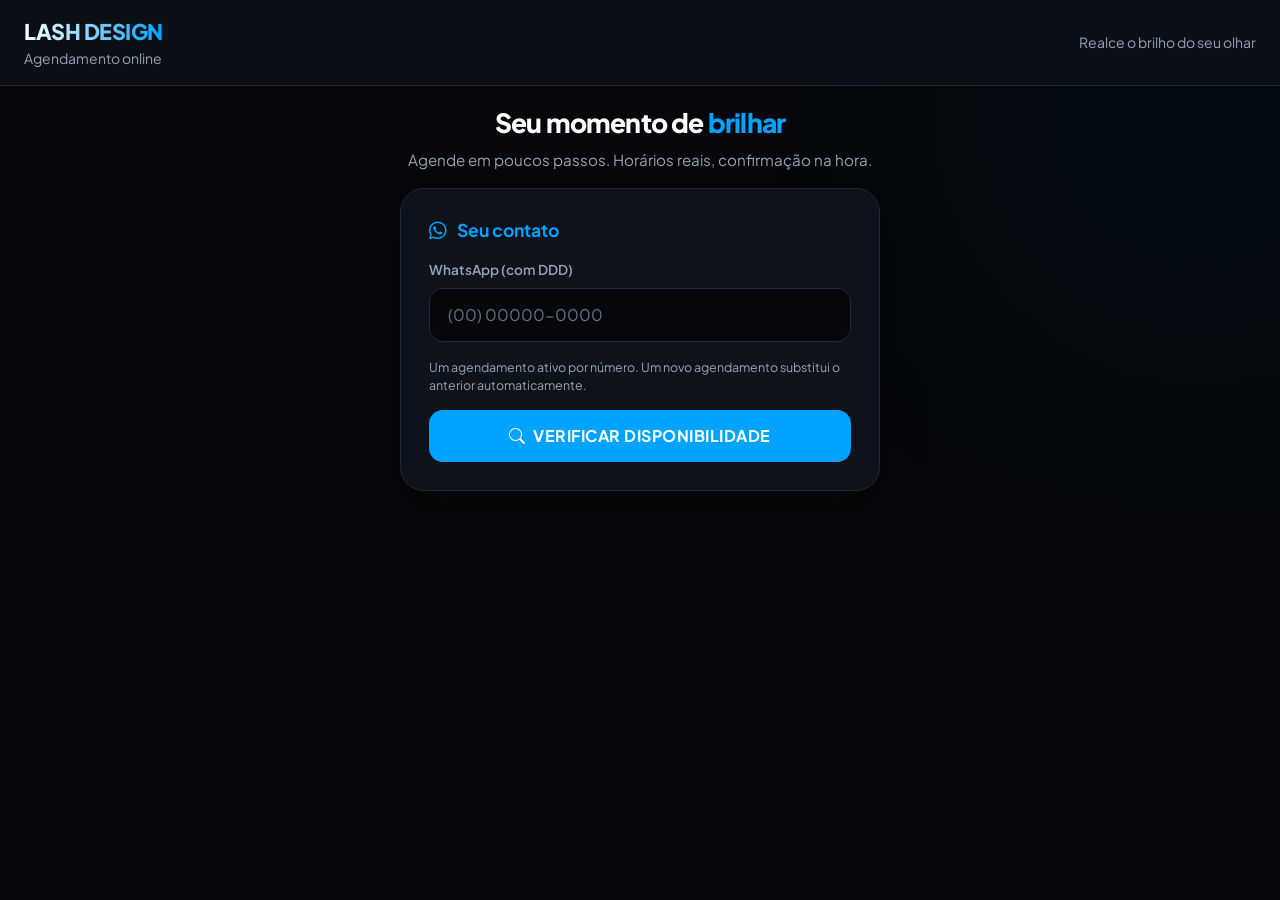
<file: templates/index.html>
<!DOCTYPE html>
<html lang="pt-br">
<head>
    <meta charset="UTF-8">
    <meta name="viewport" content="width=device-width, initial-scale=1.0">
    <title>Lash Design — Agendamento online</title>
    <meta name="description" content="Agende seu horário de extensão de cílios e procedimentos Lash Design com poucos cliques.">
    <meta property="og:title" content="Lash Design — Agendamento online">
    <meta property="og:description" content="Escolha o serviço, data e horário. Atendimento profissional.">
    <meta property="og:type" content="website">
    <meta property="og:image" content="/static/img/logo_aba.png">

    <link href="https://fonts.googleapis.com/css2?family=Plus+Jakarta+Sans:wght@300;400;600;700;800&display=swap" rel="stylesheet">
    <link rel="stylesheet" href="https://cdn.jsdelivr.net/npm/bootstrap-icons@1.11.1/font/bootstrap-icons.css">
    <link rel="stylesheet" href="https://cdn.jsdelivr.net/npm/bootstrap@5.3.0/dist/css/bootstrap.min.css">
    <link rel="stylesheet" href="https://cdnjs.cloudflare.com/ajax/libs/animate.css/4.1.1/animate.min.css"/>
    <link rel="stylesheet" href="/static/css/theme.css">
    <link rel="icon" type="image/png" href="/static/img/logo_aba.png">

    <style>
        label, .form-label {
            color: var(--text-muted) !important;
            font-size: 0.85rem;
            font-weight: 600;
        }

        body.theme-phd {
            margin: 0;
            min-height: 100vh;
            padding-bottom: 48px;
            overflow-x: hidden;
        }

        body.theme-phd::before {
            content: "";
            position: fixed;
            width: 320px;
            height: 320px;
            background: var(--primary);
            filter: blur(150px);
            border-radius: 50%;
            z-index: -1;
            opacity: 0.12;
            top: -40px;
            right: -80px;
            pointer-events: none;
        }

        .navbar-public {
            background: var(--glass);
            backdrop-filter: blur(15px);
            border-bottom: 1px solid var(--border);
            padding: 16px 24px;
            position: sticky;
            top: 0;
            z-index: 1000;
        }

        .navbar-public .brand-text {
            font-size: 1.35rem;
            font-weight: 800;
            letter-spacing: -0.5px;
            background: linear-gradient(90deg, #fff, var(--primary));
            background-clip: text;
            -webkit-background-clip: text;
            -webkit-text-fill-color: transparent;
        }

        .hero-landing {
            max-width: 520px;
            margin: 0 auto;
            padding: 20px 20px 8px;
            text-align: center;
        }

        .hero-landing h1 {
            font-size: 1.65rem;
            font-weight: 800;
            letter-spacing: -0.03em;
            line-height: 1.25;
            margin-bottom: 10px;
        }

        .hero-landing p {
            color: var(--text-muted);
            font-size: 0.95rem;
            margin: 0;
        }

        .page-wrap {
            max-width: 520px;
            margin: 0 auto;
            padding: 8px 20px 0;
        }

        .card-glass {
            margin-bottom: 20px;
            transition: border-color 0.2s ease;
        }

        .card-glass:hover {
            border-color: rgba(0, 163, 255, 0.35);
        }

        .services-grid { display: flex; flex-direction: column; gap: 12px; }

        .service-option {
            background: var(--bg-accent);
            border: 1px solid var(--border);
            border-radius: 16px;
            overflow: hidden;
            cursor: pointer;
            display: flex;
            align-items: center;
            transition: all 0.25s ease;
            position: relative;
        }

        .service-option:hover { border-color: rgba(0, 163, 255, 0.4); }

        .service-option img {
            width: 76px;
            height: 76px;
            object-fit: cover;
        }

        .service-info { padding: 14px 16px; flex-grow: 1; }

        .service-info h4 {
            margin: 0;
            font-size: 0.98rem;
            font-weight: 700;
            color: var(--text-main);
        }

        .service-info span { color: var(--primary); font-weight: 800; font-size: 0.88rem; }

        .service-option.selected {
            border-color: var(--primary);
            background: rgba(0, 163, 255, 0.1);
            box-shadow: 0 0 0 1px rgba(0, 163, 255, 0.25);
        }

        .check-badge {
            position: absolute;
            right: 14px;
            color: var(--primary);
            font-size: 1.25rem;
            display: none;
        }

        .service-option.selected .check-badge { display: block; }

        .status-box {
            background: rgba(0, 163, 255, 0.08);
            border: 1px solid rgba(0, 163, 255, 0.35);
            border-radius: 16px;
            padding: 14px 16px;
            margin-bottom: 8px;
            text-align: center;
        }

        .status-box strong { color: var(--primary); font-weight: 700; }

        .calendar-nav {
            display: flex;
            justify-content: space-between;
            align-items: center;
            margin-bottom: 16px;
            background: rgba(0, 0, 0, 0.35);
            border: 1px solid var(--border);
            border-radius: 14px;
            padding: 10px 12px;
        }

        .calendar-nav button {
            background: transparent;
            border: none;
            color: white;
            padding: 6px 10px;
            border-radius: 10px;
        }

        .calendar-nav button:hover { background: var(--bg-accent); }

        #label-mes {
            font-size: 0.78rem;
            font-weight: 800;
            letter-spacing: 0.06em;
            text-transform: uppercase;
            color: var(--primary);
        }

        .calendar-grid {
            display: grid;
            grid-template-columns: repeat(7, 1fr);
            gap: 8px;
            text-align: center;
        }

        .calendar-grid.weekdays {
            font-size: 0.65rem;
            font-weight: 800;
            letter-spacing: 0.04em;
            color: var(--text-muted);
            margin-bottom: 4px;
        }

        .cal-day {
            position: relative;
            aspect-ratio: 1;
            display: flex;
            align-items: center;
            justify-content: center;
            cursor: pointer;
            border-radius: 12px;
            font-size: 0.88rem;
            transition: all 0.2s;
            background: var(--bg-accent);
            border: 1px solid transparent;
            color: var(--text-main);
        }

        .cal-day.empty { visibility: hidden; pointer-events: none; }

        .cal-day.has-slots {
            background: rgba(0, 163, 255, 0.14);
            border-color: rgba(0, 163, 255, 0.45);
            color: #bae6fd;
            font-weight: 600;
        }

        .cal-day:hover { background: var(--border); border-color: var(--primary); }

        .cal-day.has-slots:hover {
            background: rgba(0, 163, 255, 0.24);
            border-color: rgba(0, 163, 255, 0.65);
            color: #e0f2fe;
        }

        .cal-day.active {
            background: var(--primary);
            color: white;
            font-weight: 700;
            box-shadow: 0 0 14px rgba(0, 163, 255, 0.45);
            border-color: transparent;
        }

        .slot-pill {
            background: var(--bg-accent);
            border: 1px solid var(--border);
            padding: 10px 16px;
            border-radius: 12px;
            cursor: pointer;
            flex: 1 1 30%;
            text-align: center;
            font-size: 0.9rem;
            font-weight: 600;
            color: white;
            transition: all 0.2s;
        }

        .slot-pill:hover { border-color: var(--primary); }

        .slot-pill.selected {
            background: var(--primary);
            color: white;
            border-color: var(--primary);
            box-shadow: 0 4px 14px rgba(0, 163, 255, 0.35);
        }

        .divider-soft {
            border: none;
            border-top: 1px solid var(--border);
            margin: 24px 0;
        }

        .policy-note { font-size: 0.78rem; color: var(--text-muted); line-height: 1.45; }

        @media (max-width: 576px) {
            .hero-landing h1 { font-size: 1.35rem; }
            .navbar-public { padding: 12px 16px; }
        }
    </style>
</head>
<body class="theme-phd">

<header class="navbar-public d-flex justify-content-between align-items-center flex-wrap gap-2">
    <div>
        <div class="brand-text mb-0">LASH DESIGN</div>
        <p class="text-muted small mb-0">Agendamento online</p>
    </div>
    <div class="d-flex align-items-center gap-2">
        <span class="text-muted small d-none d-sm-inline">Realce o brilho do seu olhar</span>
        <a href="/admin-page" id="admin-shortcut" class="btn btn-sm btn-outline-light border-secondary rounded-3 d-none" style="color: var(--text-muted); border-color: var(--border) !important;">
            <i class="bi bi-gear-fill"></i> Admin
        </a>
    </div>
</header>

<section class="hero-landing animate__animated animate__fadeIn">
    <h1>Seu momento de <span style="color: var(--primary);">brilhar</span></h1>
    <p>Agende em poucos passos. Horários reais, confirmação na hora.</p>
</section>

<div class="page-wrap animate__animated animate__fadeIn">
    <div class="card-glass">
        <div id="step-1">
            <div class="section-title mb-3">
                <i class="bi bi-whatsapp"></i>
                Seu contato
            </div>
            <label class="form-label d-block mb-2">WhatsApp (com DDD)</label>
            <input type="tel" id="user-tel" class="form-control theme-control mb-3" placeholder="(00) 00000-0000" autocomplete="tel" maxlength="16">
            <p class="policy-note mb-3">Um agendamento ativo por número. Um novo agendamento substitui o anterior automaticamente.</p>
            <button type="button" id="btn-verificar" onclick="verificarCliente()" class="btn btn-primary-custom w-100">
                <i class="bi bi-search me-1"></i> Verificar disponibilidade
            </button>
        </div>

        <div id="step-2" class="d-none">
            <div class="section-title mb-3">
                <i class="bi bi-stars"></i>
                Escolha o serviço
            </div>
            <div id="services-mount" class="services-grid mb-3"></div>

            <div id="status-existente" class="status-box d-none mb-3">
                <span class="small text-muted d-block mb-1">Você já possui um agendamento:</span>
                <strong id="data-agendada"></strong>
                <div class="mt-3">
                    <button type="button" class="btn btn-sm btn-outline-danger rounded-3" onclick="cancelarMeuAgendamento()">
                        <i class="bi bi-x-circle"></i> Cancelar este agendamento
                    </button>
                </div>
            </div>

            <p class="policy-note mb-3 d-none" id="hint-servico-primeiro">Selecione um serviço para carregar as datas com vagas compatíveis com a duração do procedimento.</p>

            <div id="calendar-wrap" class="d-none">
                <hr class="divider-soft">
                <div class="section-title mb-3">
                    <i class="bi bi-calendar3"></i>
                    Data e horário
                </div>
                <div class="calendar-nav">
                    <button type="button" class="btn btn-sm text-white" onclick="mudarMes(-1)" aria-label="Mês anterior"><i class="bi bi-chevron-left"></i></button>
                    <span id="label-mes"></span>
                    <button type="button" class="btn btn-sm text-white" onclick="mudarMes(1)" aria-label="Próximo mês"><i class="bi bi-chevron-right"></i></button>
                </div>
                <div class="calendar-grid weekdays">
                    <div>DOM</div><div>SEG</div><div>TER</div><div>QUA</div><div>QUI</div><div>SEX</div><div>SÁB</div>
                </div>
                <div id="calendar-days" class="calendar-grid"></div>

                <div id="box-slots" class="mt-4 d-none">
                    <label class="form-label d-block mb-2">Horários disponíveis nesta data</label>
                    <div id="lista-horarios" class="d-flex flex-wrap gap-2 mb-4"></div>
                    <label class="form-label d-block mb-2">Nome completo</label>
                    <input type="text" id="user-nome" class="form-control theme-control mb-3" placeholder="Como aparecerá no agendamento" autocomplete="name">
                    <button type="button" id="btn-finalizar" onclick="confirmarAgendamento()" class="btn btn-primary-custom w-100" disabled>
                        <i class="bi bi-check2-circle me-1"></i> Finalizar agendamento
                    </button>
                </div>
            </div>
        </div>
    </div>
</div>

<script src="/static/js/phd-ui.js"></script>
<script>
    const API_URL = window.location.hostname === "localhost" || window.location.hostname === "127.0.0.1"
        ? "http://127.0.0.1:8000" : window.location.origin;

    let grade = {};
    let dataCalendario = new Date();
    let horarioSelecionado = null;
    let servicoSelecionado = null;

    function apenasDigitosTel(s) {
        return (s || "").replace(/\D/g, "");
    }

    function formatarTelBR(v) {
        const d = apenasDigitosTel(v).slice(0, 11);
        if (d.length <= 2) return d.length ? "(" + d : "";
        if (d.length <= 6) return "(" + d.slice(0, 2) + ") " + d.slice(2);
        if (d.length <= 10) return "(" + d.slice(0, 2) + ") " + d.slice(2, 6) + "-" + d.slice(6);
        return "(" + d.slice(0, 2) + ") " + d.slice(2, 7) + "-" + d.slice(7);
    }

    function setBtnLoading(btn, loading) {
        if (!btn) return;
        if (loading) {
            btn.dataset.label = btn.innerHTML;
            btn.classList.add("btn-loading");
            btn.disabled = true;
        } else {
            btn.classList.remove("btn-loading");
            btn.disabled = false;
            if (btn.dataset.label) btn.innerHTML = btn.dataset.label;
        }
    }

    function baixarICS(inicioIso, fimIso, titulo) {
        const esc = (s) => String(s || "").replace(/\\/g, "\\\\").replace(/;/g, "\\;").replace(/,/g, "\\,").replace(/\n/g, "\\n");
        const fmtLocal = (iso) => {
            const d = new Date(iso);
            if (isNaN(d.getTime())) return "";
            const p = (n) => String(n).padStart(2, "0");
            return d.getFullYear() + p(d.getMonth() + 1) + p(d.getDate()) + "T" + p(d.getHours()) + p(d.getMinutes()) + "00";
        };
        const body =
            "BEGIN:VCALENDAR\r\nVERSION:2.0\r\nPRODID:-//Lash Design//PT\r\nCALSCALE:GREGORIAN\r\nBEGIN:VEVENT\r\n" +
            "DTSTART:" + fmtLocal(inicioIso) + "\r\nDTEND:" + fmtLocal(fimIso) + "\r\nSUMMARY:" + esc(titulo) + "\r\nEND:VEVENT\r\nEND:VCALENDAR\r\n";
        const blob = new Blob([body], { type: "text/calendar;charset=utf-8" });
        const a = document.createElement("a");
        a.href = URL.createObjectURL(blob);
        a.download = "lash-design-agendamento.ics";
        a.click();
        URL.revokeObjectURL(a.href);
    }

    document.addEventListener("DOMContentLoaded", () => {
        const tel = document.getElementById("user-tel");
        tel.addEventListener("input", () => { tel.value = formatarTelBR(tel.value); });
        const sh = document.getElementById("admin-shortcut");
        if (localStorage.getItem("token_phd") && sh) sh.classList.remove("d-none");
    });

    async function loadServicos() {
        const m = document.getElementById("services-mount");
        m.innerHTML = '<div class="skeleton-line w-100 mb-2"></div><div class="skeleton-line w-100 mb-2" style="max-width:85%"></div><div class="skeleton-line w-100" style="max-width:70%"></div>';
        try {
            const r = await fetch(API_URL + "/agendamentos/servicos");
            if (!r.ok) throw new Error();
            const list = await r.json();
            m.innerHTML = list.map(s => {
                const img = s.imagem_path || "/static/img/logo_aba.png";
                const preco = typeof s.preco_reais === "number" ? s.preco_reais.toFixed(2).replace(".", ",") : "—";
                return `<div class="service-option" role="button" tabindex="0" data-id="${s.id}" data-nome="${String(s.nome).replace(/"/g, "&quot;")}" data-duracao="${s.duracao_minutos}" data-preco="${preco}" onclick="selecionarServico(this)">
                    <img src="${img}" alt="">
                    <div class="service-info"><h4>${s.nome}</h4><span>R$ ${preco} · ${s.duracao_minutos} min</span></div>
                    <i class="bi bi-check-circle-fill check-badge"></i></div>`;
            }).join("");
            document.getElementById("hint-servico-primeiro").classList.remove("d-none");
        } catch (e) {
            m.innerHTML = '<p class="text-danger small">Não foi possível carregar os serviços.</p>';
        }
    }

    async function carregarGradePublica() {
        if (!servicoSelecionado) return;
        const d = servicoSelecionado.duracao_minutos || 60;
        try {
            const r = await fetch(`${API_URL}/agendamentos/horarios?duracao_minutos=${d}`);
            if (!r.ok) throw new Error();
            grade = await r.json();
            renderCalendario();
        } catch (e) {
            phdUI.toast("Erro ao carregar horários.", "error");
        }
    }

    function selecionarServico(el) {
        document.querySelectorAll(".service-option").forEach(o => o.classList.remove("selected"));
        el.classList.add("selected");
        servicoSelecionado = {
            id: parseInt(el.dataset.id, 10),
            nome: el.dataset.nome,
            duracao_minutos: parseInt(el.dataset.duracao, 10) || 60,
            preco: el.dataset.preco
        };
        document.getElementById("calendar-wrap").classList.remove("d-none");
        document.getElementById("hint-servico-primeiro").classList.add("d-none");
        carregarGradePublica();
        horarioSelecionado = null;
        document.getElementById("box-slots").classList.add("d-none");
        validarBotaoFinal();
    }

    async function verificarCliente() {
        const telEl = document.getElementById("user-tel");
        const tel = apenasDigitosTel(telEl.value);
        if (tel.length < 10) {
            phdUI.toast("Digite um WhatsApp válido com DDD (10 ou 11 dígitos).", "warning");
            return;
        }
        const btn = document.getElementById("btn-verificar");
        setBtnLoading(btn, true);
        try {
            const resC = await fetch(`${API_URL}/agendamentos/verificar?telefone=${encodeURIComponent(tel)}`);
            const status = await resC.json();
            if (!resC.ok) {
                phdUI.toast(status.erro || "Não foi possível verificar.", "error");
                return;
            }
            document.getElementById("step-1").classList.add("d-none");
            document.getElementById("step-2").classList.remove("d-none");
            await loadServicos();
            if (status.possui_agendamento) {
                document.getElementById("status-existente").classList.remove("d-none");
                const dt = new Date(status.detalhes.data_hora);
                document.getElementById("data-agendada").innerText = dt.toLocaleString("pt-BR", { dateStyle: "short", timeStyle: "short" });
            } else {
                document.getElementById("status-existente").classList.add("d-none");
            }
            phdUI.toast("Escolha o serviço para ver a agenda.", "info");
        } catch (e) {
            phdUI.toast("Erro de conexão.", "error");
        } finally {
            setBtnLoading(btn, false);
        }
    }

    async function cancelarMeuAgendamento() {
        const ok = await phdUI.confirm({
            title: "Cancelar agendamento",
            message: "Seu horário será liberado para outras pessoas. Deseja continuar?",
            confirmText: "Cancelar",
            cancelText: "Voltar",
            danger: true
        });
        if (!ok) return;
        const tel = apenasDigitosTel(document.getElementById("user-tel").value);
        try {
            const res = await fetch(`${API_URL}/agendamentos/cancelar?telefone=${encodeURIComponent(tel)}`, { method: "DELETE" });
            const j = await res.json().catch(() => ({}));
            if (res.ok) {
                phdUI.toast(j.mensagem || "Agendamento cancelado.", "success");
                document.getElementById("status-existente").classList.add("d-none");
                if (servicoSelecionado) await carregarGradePublica();
            } else {
                phdUI.toast(j.erro || "Não foi possível cancelar.", "error");
            }
        } catch (e) {
            phdUI.toast("Erro de conexão.", "error");
        }
    }

    function renderCalendario() {
        const grid = document.getElementById("calendar-days");
        const label = document.getElementById("label-mes");
        if (!grid || !label) return;
        grid.innerHTML = "";
        label.innerText = dataCalendario.toLocaleString("pt-BR", { month: "long", year: "numeric" });
        const ano = dataCalendario.getFullYear();
        const mes = dataCalendario.getMonth();
        const primDia = new Date(ano, mes, 1).getDay();
        const ultDia = new Date(ano, mes + 1, 0).getDate();
        for (let i = 0; i < primDia; i++) grid.innerHTML += '<div class="cal-day empty"></div>';
        for (let d = 1; d <= ultDia; d++) {
            const dataStr = `${ano}-${String(mes + 1).padStart(2, "0")}-${String(d).padStart(2, "0")}`;
            const temVaga = Array.isArray(grade[dataStr]) && grade[dataStr].length > 0 ? "has-slots" : "";
            grid.innerHTML += `<div class="cal-day ${temVaga}" onclick="selecionarDia('${dataStr}', this)">${d}</div>`;
        }
    }

    function selecionarDia(data, el) {
        document.querySelectorAll(".cal-day").forEach(d => d.classList.remove("active"));
        el.classList.add("active");
        document.getElementById("box-slots").classList.remove("d-none");
        const lista = document.getElementById("lista-horarios");
        lista.innerHTML = "";
        if (grade[data] && grade[data].length) {
            grade[data].forEach(h => {
                lista.innerHTML += `<div class="slot-pill" onclick="selecionarHorario(${h.id}, this)">${h.hora}</div>`;
            });
        } else {
            lista.innerHTML = '<p class="text-muted small w-100 text-center mb-0">Sem horários para esta data.</p>';
        }
    }

    function selecionarHorario(id, el) {
        document.querySelectorAll(".slot-pill").forEach(p => p.classList.remove("selected"));
        el.classList.add("selected");
        horarioSelecionado = id;
        validarBotaoFinal();
    }

    function validarBotaoFinal() {
        document.getElementById("btn-finalizar").disabled = !(horarioSelecionado && servicoSelecionado);
    }

    async function confirmarAgendamento() {
        const nome = document.getElementById("user-nome").value.trim();
        const tel = apenasDigitosTel(document.getElementById("user-tel").value);
        if (!nome) {
            phdUI.toast("Digite seu nome completo.", "warning");
            return;
        }
        if (!servicoSelecionado || !horarioSelecionado) {
            phdUI.toast("Selecione serviço e horário.", "warning");
            return;
        }
        const dataStr = Object.keys(grade).find(k => grade[k].some(h => h.id === horarioSelecionado));
        const horaStr = (grade[dataStr] || []).find(h => h.id === horarioSelecionado);
        const ok = await phdUI.confirm({
            title: "Confirmar agendamento",
            message: `Serviço: ${servicoSelecionado.nome}\nData: ${dataStr ? dataStr.split("-").reverse().join("/") : "—"}\nHorário: ${horaStr ? horaStr.hora : "—"}\nNome: ${nome}`,
            confirmText: "Confirmar",
            cancelText: "Ajustar",
            danger: false
        });
        if (!ok) return;

        const btn = document.getElementById("btn-finalizar");
        setBtnLoading(btn, true);
        const params = new URLSearchParams({
            nome,
            telefone: tel,
            horario_id: String(horarioSelecionado),
            servico: servicoSelecionado.nome,
            servico_id: String(servicoSelecionado.id)
        });
        try {
            const res = await fetch(`${API_URL}/agendamentos/criar?${params.toString()}`, { method: "POST" });
            const j = await res.json().catch(() => ({}));
            if (res.ok) {
                phdUI.toast(j.mensagem || "Agendamento confirmado!", "success", 3500);
                if (j.data_hora_inicio && j.data_hora_fim) {
                    const dl = await phdUI.confirm({
                        title: "Calendário",
                        message: "Deseja baixar um arquivo .ics para adicionar ao Google Calendar ou Outlook?",
                        confirmText: "Baixar .ics",
                        cancelText: "Não",
                        danger: false
                    });
                    if (dl) baixarICS(j.data_hora_inicio, j.data_hora_fim, "Lash Design — " + servicoSelecionado.nome);
                }
                setTimeout(() => location.reload(), 2500);
            } else {
                phdUI.toast(j.erro || "Não foi possível confirmar.", "error");
            }
        } catch (e) {
            phdUI.toast("Erro de conexão.", "error");
        } finally {
            setBtnLoading(btn, false);
        }
    }

    function mudarMes(n) {
        dataCalendario.setMonth(dataCalendario.getMonth() + n);
        renderCalendario();
        document.getElementById("box-slots").classList.add("d-none");
        horarioSelecionado = null;
        validarBotaoFinal();
    }
</script>

</body>
</html>
</file>
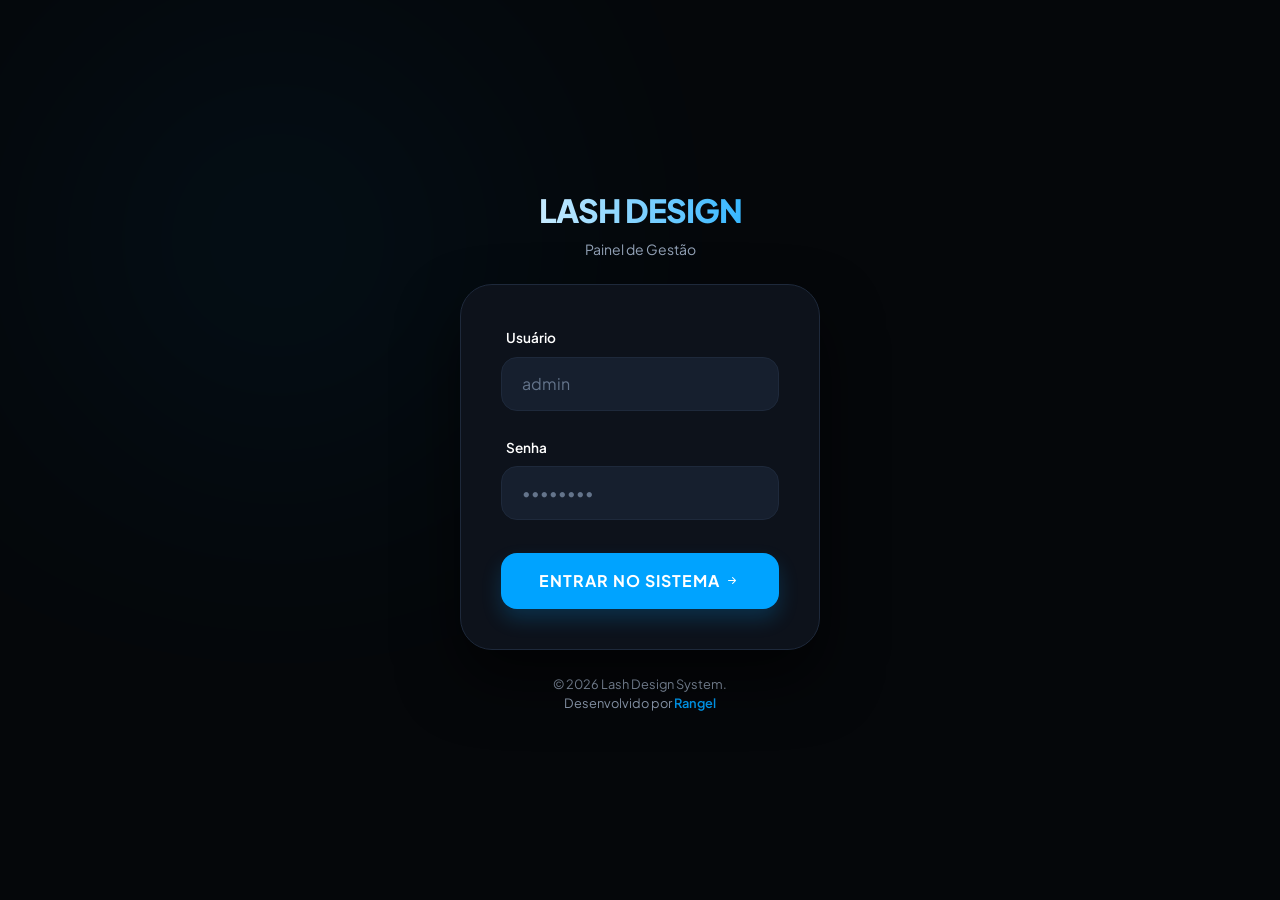
<file: templates/login.html>
<!DOCTYPE html>
<html lang="pt-br">
<head>
    <meta charset="UTF-8">
    <meta name="viewport" content="width=device-width, initial-scale=1.0">
    <title>Lash Design - Login Administrativo</title>
    
    <link href="https://fonts.googleapis.com/css2?family=Plus+Jakarta+Sans:wght@300;400;600;700&display=swap" rel="stylesheet">
    <link rel="stylesheet" href="https://cdn.jsdelivr.net/npm/bootstrap-icons@1.11.1/font/bootstrap-icons.css">
    <link rel="stylesheet" href="https://cdn.jsdelivr.net/npm/bootstrap@5.3.0/dist/css/bootstrap.min.css">
    <link rel="stylesheet" href="https://cdnjs.cloudflare.com/ajax/libs/animate.css/4.1.1/animate.min.css">
    
    <link rel="icon" type="image/png" href="/static/img/logo_aba.png">
    <link rel="stylesheet" href="/static/css/theme.css">

    <style>
        :root {
            --primary: #00a3ff;
            --bg-main: #05070a;
            --bg-card: #0d121b;
            --bg-accent: #161f2e;
            --border: #1e293b;
            --text-main: #ffffff;
            --text-muted: #94a3b8;
            --danger: #ff4d4d;
            --success: #00e676;
        }

        /* Isso vai forçar TODOS os textos que usam 'text-muted' a ficarem claros */
.text-muted {
    color: var(--text-muted) !important;
}

/* Garante que os labels de formulários fiquem brancos */
label {
    color: #ffffff !important;
}

/* Melhora a visibilidade dos placeholders (o texto dentro dos inputs antes de digitar) */
::placeholder {
    color: #64748b !important;
    opacity: 1;
}

        body {
            background: var(--bg-main);
            color: var(--text-main);
            font-family: 'Plus Jakarta Sans', sans-serif;
            height: 100vh;
            display: flex;
            align-items: center;
            justify-content: center;
            margin: 0;
            overflow: hidden;
        }

        /* Fundo decorativo sutil */
        body::before {
            content: '';
            position: absolute;
            width: 300px;
            height: 300px;
            background: var(--primary);
            filter: blur(150px);
            border-radius: 50%;
            z-index: -1;
            opacity: 0.15;
            top: 10%;
            left: 10%;
        }

        .login-container {
            max-width: 400px;
            width: 100%;
            padding: 20px;
        }

        .card-glass {
            background: var(--bg-card);
            border: 1px solid var(--border);
            border-radius: 32px;
            padding: 40px;
            box-shadow: 0 30px 60px rgba(0,0,0,0.6);
            backdrop-filter: blur(10px);
        }

        .brand-text {
            font-size: 2rem;
            font-weight: 800;
            background: linear-gradient(90deg, #fff, var(--primary));
            background-clip: text;
            -webkit-background-clip: text;
            -webkit-text-fill-color: transparent;
            letter-spacing: -1px;
            text-align: center;
            margin-bottom: 5px;
        }

        .form-label {
            color: var(--text-muted);
            font-size: 0.85rem;
            font-weight: 600;
            margin-left: 5px;
        }

        .form-control {
            background: #161f2e !important;
            border: 1px solid var(--border) !important;
            color: white !important;
            border-radius: 16px;
            padding: 14px 20px;
            font-size: 1rem;
            transition: all 0.3s ease;
        }

        .form-control:focus {
            border-color: var(--primary) !important;
            box-shadow: 0 0 0 4px rgba(0, 163, 255, 0.15);
            transform: translateY(-2px);
        }

        .btn-login {
            background: var(--primary);
            color: white;
            border: none;
            border-radius: 16px;
            padding: 16px;
            font-weight: 700;
            width: 100%;
            margin-top: 25px;
            text-transform: uppercase;
            letter-spacing: 1px;
            transition: all 0.3s ease;
            box-shadow: 0 10px 20px rgba(0, 163, 255, 0.2);
        }

        .btn-login:hover {
            background: #0088dd;
            transform: translateY(-3px);
            box-shadow: 0 15px 30px rgba(0, 163, 255, 0.4);
        }

        .btn-login:active {
            transform: translateY(-1px);
        }

        .input-group-text {
            background: #161f2e;
            border: 1px solid var(--border);
            color: var(--text-muted);
            border-radius: 16px 0 0 16px;
        }

        .error-message {
            color: #ff4d4d;
            font-size: 0.85rem;
            text-align: center;
            margin-top: 15px;
            display: none;
        }

        .footer-link {
            text-align: center;
            margin-top: 25px;
            font-size: 0.8rem;
            color: var(--text-muted);
        }

        .footer-link a {
            color: var(--primary);
            text-decoration: none;
            font-weight: 600;
        }
    </style>
</head>
<body>

<div class="login-container animate__animated animate__fadeInUp">
    <div class="text-center mb-4">
        <div class="brand-text">LASH DESIGN</div>
        <p class="text-muted small">Painel de Gestão</p>
    </div>

    <div class="card-glass">
        <form id="login-form">
            <div class="mb-4">
                <label class="form-label">Usuário</label>
                <div class="input-group">
                    <input type="text" id="username" class="form-control" placeholder="admin" required>
                </div>
            </div>

            <div class="mb-2">
                <label class="form-label">Senha</label>
                <div class="input-group">
                    <input type="password" id="password" class="form-control" placeholder="••••••••" required>
                </div>
            </div>

            <div id="error-box" class="error-message animate__animated animate__shakeX">
                Usuário ou senha incorretos.
            </div>

            <button type="submit" class="btn-login">
                Entrar no Sistema <i class="bi bi-arrow-right-short"></i>
            </button>
        </form>
    </div>

    <div class="footer-link">
        &copy; 2026 Lash Design System. <br>
        Desenvolvido por <a href="#">Rangel</a>
    </div>
</div>

<script src="/static/js/phd-ui.js"></script>
<script>
    // Configuração de URL dinâmica para Local e Deploy
    const API_URL = window.location.hostname === "localhost" || window.location.hostname === "127.0.0.1"
    ? "http://127.0.0.1:8000"
    : window.location.origin;

    document.getElementById('login-form').onsubmit = async (e) => {
        e.preventDefault();
        
        const username = document.getElementById('username').value;
        const password = document.getElementById('password').value;
        const errorBox = document.getElementById('error-box');

        try {
            // Faz a chamada para a API de login
            const response = await fetch(`${API_URL}/auth/login`, {
                method: 'POST',
                headers: { 'Content-Type': 'application/json' },
                body: JSON.stringify({ username, password })
            });

            const data = await response.json();

            if (response.ok) {
                // Salva o token JWT para as próximas requisições
                // Note: O nome da chave no localStorage deve ser o mesmo que o Admin buscará depois
                localStorage.setItem('token_phd', data.access_token);
                
                // --- AJUSTE CRÍTICO AQUI ---
                // Removemos o ".html" para usar a rota do servidor Flask
                document.querySelector('.login-container').classList.replace('animate__fadeInUp', 'animate__fadeOutDown');
                
                setTimeout(() => {
                    // Redireciona para a rota definida no @app.route('/admin-page') do main.py
                    window.location.href = "/admin-page"; 
                }, 500);

            } else {
                // Exibe erro caso as credenciais estejam erradas
                errorBox.style.display = 'block';
                errorBox.innerText = data.erro || "Usuário ou senha incorretos";
                setTimeout(() => { errorBox.style.display = 'none'; }, 3000);
            }
        } catch (error) {
            console.error("Erro na conexão:", error);
            phdUI.toast("Não foi possível conectar ao servidor. Verifique se o Flask está rodando.", "error");
        }
    };
</script>
</body>
</html>
</file>
<file: static/css/theme.css>
/* Tema compartilhado: Lash Design (landing, login, admin) */
:root {
    --primary: #00a3ff;
    --primary-hover: #0077bb;
    --bg-main: #05070a;
    --bg-card: #0d121b;
    --bg-accent: #161f2e;
    --border: #1e293b;
    --text-main: #ffffff;
    --text-muted: #94a3b8;
    --success: #00e676;
    --danger: #ff4d4d;
    --glass: rgba(13, 18, 27, 0.85);
}

.text-muted {
    color: var(--text-muted) !important;
}

::placeholder {
    color: #64748b !important;
    opacity: 1;
}

body.theme-phd {
    background: var(--bg-main);
    color: var(--text-main);
    font-family: "Plus Jakarta Sans", system-ui, sans-serif;
}

.card-glass {
    background: var(--bg-card);
    border: 1px solid var(--border);
    border-radius: 24px;
    padding: 28px;
    box-shadow: 0 20px 40px rgba(0, 0, 0, 0.4);
}

.section-title {
    font-size: 1.1rem;
    font-weight: 700;
    margin-bottom: 18px;
    display: flex;
    align-items: center;
    gap: 10px;
    color: var(--primary);
}

.form-control.theme-control {
    background: var(--bg-main) !important;
    border: 1px solid var(--border) !important;
    color: white !important;
    border-radius: 14px;
    padding: 14px 18px;
}

.form-control.theme-control:focus {
    border-color: var(--primary) !important;
    box-shadow: 0 0 0 3px rgba(0, 163, 255, 0.15);
}

.btn-primary-custom {
    background: var(--primary);
    border: none;
    border-radius: 14px;
    padding: 14px 18px;
    font-weight: 700;
    color: white;
    text-transform: uppercase;
    letter-spacing: 0.5px;
    transition: all 0.3s ease;
}

.btn-primary-custom:hover:not(:disabled) {
    background: var(--primary-hover);
    color: white;
    transform: translateY(-2px);
    box-shadow: 0 8px 20px rgba(0, 163, 255, 0.3);
}

.btn-primary-custom:disabled {
    opacity: 0.55;
    cursor: not-allowed;
    transform: none;
}

.btn-loading {
    position: relative;
    pointer-events: none;
    opacity: 0.85;
}

.btn-loading::after {
    content: "";
    width: 1rem;
    height: 1rem;
    border: 2px solid rgba(255, 255, 255, 0.35);
    border-top-color: #fff;
    border-radius: 50%;
    display: inline-block;
    margin-left: 8px;
    vertical-align: middle;
    animation: phd-spin 0.65s linear infinite;
}

@keyframes phd-spin {
    to {
        transform: rotate(360deg);
    }
}

.skeleton-line {
    height: 14px;
    border-radius: 8px;
    background: linear-gradient(
        90deg,
        var(--bg-accent) 25%,
        #1e293b 50%,
        var(--bg-accent) 75%
    );
    background-size: 200% 100%;
    animation: phd-skel 1.2s ease-in-out infinite;
}

@keyframes phd-skel {
    0% {
        background-position: 200% 0;
    }
    100% {
        background-position: -200% 0;
    }
}
</file>
